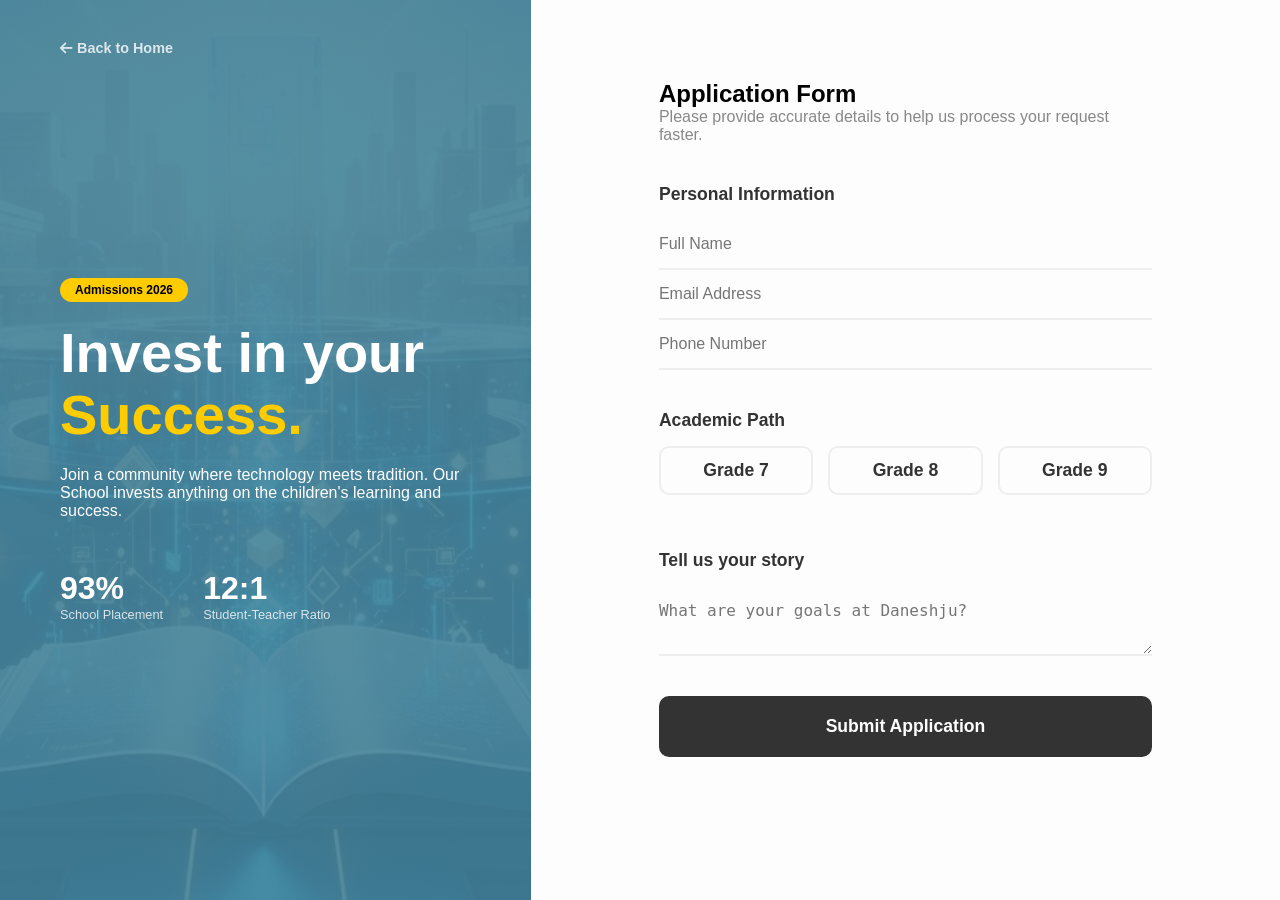
<file: admission.html>
<!DOCTYPE html>
<html lang="en">
<head>
    <meta charset="UTF-8">
    <meta name="viewport" content="width=device-width, initial-scale=1.0">
    <title>Admissions | Daneshju High</title>
    <link rel="stylesheet" href="css/style.css">
    <link rel="stylesheet" href="https://cdnjs.cloudflare.com/ajax/libs/font-awesome/6.0.0/css/all.min.css">
</head>
<body class="admissions-layout">

    <div class="split-side info-panel">
        <div class="info-content">
            <a href="index.html" class="back-home"><i class="fa-solid fa-arrow-left"></i> Back to Home</a>
            <span class="admission-tag">Admissions 2026</span>
            <h1>Invest in your <span>Success.</span></h1>
            <p>Join a community where technology meets tradition. Our School invests anything on the children's learning and success.</p>
            
            <div class="mini-stats">
                <div class="stat">
                    <span>93%</span>
                    <p>School Placement</p>
                </div>
                <div class="stat">
                    <span>12:1</span>
                    <p>Student-Teacher Ratio</p>
                </div>
            </div>
        </div>
    </div>

    <div class="split-side form-panel">
        <div class="form-scroll-container">
            <h2>Application Form</h2>
            <p class="form-subtitle">Please provide accurate details to help us process your request faster.</p>

            <form class="clean-form">
                <div class="input-section">
                    <label>Personal Information</label>
                    <input type="text" placeholder="Full Name" required>
                    <input type="email" placeholder="Email Address" required>
                    <input type="tel" placeholder="Phone Number">
                </div>

                <div class="input-section">
                    <label>Academic Path</label>
                    <div class="radio-group">
                        <label class="radio-item">
                            <input type="radio" name="grade" value="10">
                            <span>Grade 7</span>
                        </label>
                        <label class="radio-item">
                            <input type="radio" name="grade" value="11">
                            <span>Grade 8</span>
                        </label>
                        <label class="radio-item">
                            <input type="radio" name="grade" value="12">
                            <span>Grade 9</span>
                        </label>
                    </div>
                </div>

                <div class="input-section">
                    <label>Tell us your story</label>
                    <textarea placeholder="What are your goals at Daneshju?"></textarea>
                </div>

                <button type="submit" class="prime-btn">Submit Application</button>
            </form>
        </div>
    </div>

</body>
</html>
</file>
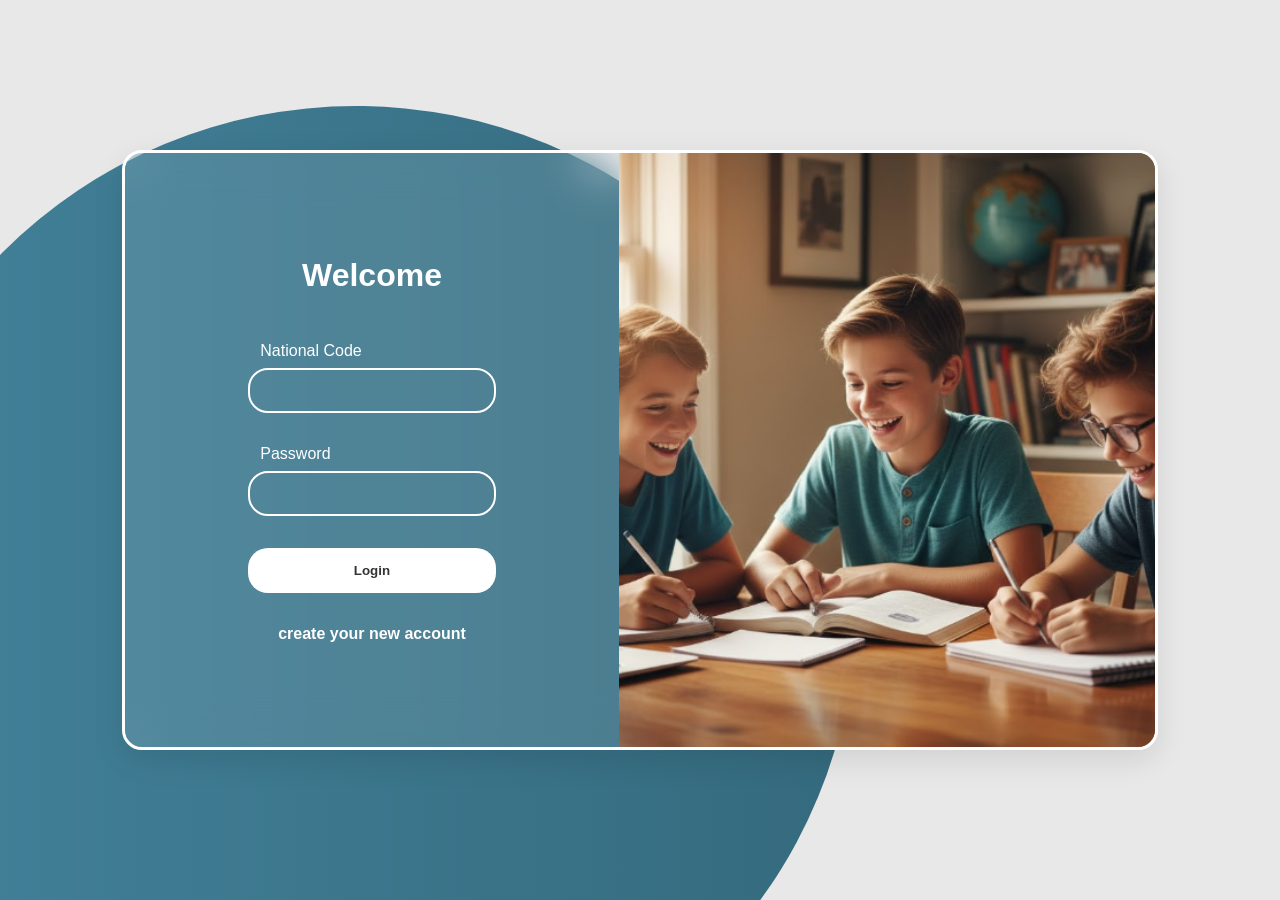
<file: login.html>
<!doctype html>
<html lang="en">
  <head>
    <meta charset="UTF-8" />
    <meta http-equiv="X-UA-Compatible" content="IE=edge" />
    <meta name="viewport" content="width=device-width, initial-scale=1.0" />
    <title>Login Page</title>
    <link rel="stylesheet" href="css/login.css" />
  </head>
  <body>
    <div class="circle_1"></div>
    <div class="login_page">
      <form action="">
        <h1>Welcome</h1>
        <div class="form-group">
          <label for="">national code</label>
          <input type="text" />
        </div>
        <div class="form-group">
          <label for="">password</label>
          <input type="password" />
        </div>
        <div class="button-form">
          <button>Login</button>
        </div>
        <div class="bottom-form">
          <a href="#"> create your new account </a>
        </div>
      </form>
      <div class="login-img">
        <img src="image/bg.png" alt="kids studying happily" />
      </div>
    </div>
  </body>
</html>
</file>
<file: css/style.css>
* {
  box-sizing: border-box;
  margin: 0;
  padding: 0;
}

html, body {
  height: 100%;
  font-family: 'Inter', sans-serif;
}

.loader {
  position: fixed;
  z-index: 99;
  top: 0;
  left: 0;
  width: 100%;
  height: 100%;
  background: white;
  display: flex;
  justify-content: center;
  align-items: center;
  background: lightgray;
}

.loader > img {
  width: 100px;
}

.loader.hidden {
  animation: fadeOut 1s;
  animation-fill-mode: forwards;
}

#title {
  text-align: center;
}

.content {
  display: flex;
  justify-content: space-evenly;
}

@keyframes fadeOut {
  100% {
    opacity: 0;
    visibility: hidden;
  }
}

.thumb {
  height: 100px;
  border: 1px solid black;
  margin: 10px;
}

.site-logo {
  color: #42829b;
  font-family: "Playwrite NZ Basic", cursive;
  font-size: 0.9rem;
  margin-left: 20px;
}

.site-logo span {
  font-weight: bold;
  color: #333;
}


.navbar {
  /* Positioning */
  position: fixed;
  top: 10px;        
  left: 50%;
  transform: translateX(-50%);
  width: 90%;        
  max-width: 1200px;
  height: 70px;
  z-index: 1000;

  /* Glassmorphism 2.0 */
  background-image: rgba(255, 255, 255, 0.7);
  backdrop-filter: blur(15px) saturate(180%);
  -webkit-backdrop-filter: blur(15px) saturate(180%);
  border: 1px solid rgba(255, 255, 255, 0.3);
  border-radius: 100px; 
  
  /* Layout */
  display: flex;
  justify-content: space-between;
  align-items: center;
  padding: 0 35px;
  box-shadow: 0 10px 30px rgba(0, 0, 0, 0.1);
}

.nav-list {
  display: flex;
  list-style: none;
  align-items: center;
}

.navbar li {
  margin: 0 10px;
}

.navbar li a {
  color: black;
  text-decoration: none;
  font-weight: bold;
  padding: 8px 16px; 
  display: block;
  border-radius: 8px;
  border: 2px solid transparent; 
  transition: all 0.3s ease;
}


.nav-list li a:hover {
  background-color: #42829b;
  color: white;
  border: 2px solid #ffcc00;
  transform: translateY(-3px); 
  box-shadow: 0 4px 12px rgba(0,0,0,0.1);
}

.nav-list a:active {
  transform: scale(0.95);
}

.nav-buttons {
  display: flex;
  align-items: center;
  gap: 15px;
  margin-right: 20px;
}

.search-box {
  position: relative;
  display: flex;
  align-items: center;
}

.search-box input {
  padding: 8px 35px 8px 15px;
  border-radius: 20px;
  border: 1px solid rgba(66, 130, 155, 0.3);
  background: rgba(255, 255, 255, 0.5);
  outline: none;
  font-size: 0.85rem;
  transition: width 0.4s ease;
  width: 150px;
}

.search-box input:focus {
  width: 200px; 
  background: white;
  border-color: #42829b;
}

.search-box i {
  position: absolute;
  right: 12px;
  color: #42829b;
  font-size: 0.9rem;
}

.login{
  font-size: 26px;
  color: #356a7d;
  cursor: pointer;
}
.login a{
  text-decoration:#356a7d;
  color: #356a7d
}
.login :hover{
  font-size: bold;
  color: #000;
  transition: ease-out;
  -webkit-transition: ease-out;
  -moz-transition: ease-out;
  -ms-transition: ease-out;
  -o-transition: ease-out;
}


/* The Portal Button */
.portal-btn {
  background-color: #42829b;
  color: white;
  border: none;
  padding: 8px 18px;
  border-radius: 20px;
  font-weight: 600;
  font-size: 0.85rem;
  cursor: pointer;
  transition: all 0.3s ease;
}

.portal-btn:hover {
  background-color: #356a7d;
  transform: scale(1.05);
  box-shadow: 0 4px 10px rgba(66, 130, 155, 0.3);
}


.hero {
  min-height: 100vh;
  background: url("image/background2.jpg") center/cover no-repeat;
  display: flex;
  align-items: center;
  justify-content: center;
  padding-top: 70px;
  position: relative;
}
.hero {
    position: relative;
    height: 100vh;
}
.hero-img {
    position: absolute;
    inset: 0;
    width: 100%;
    height: 100%;
    object-fit: cover;
}
.hero-content {
    position: relative;
    z-index: 1;
    color: white;
    text-align: center;
}

.scroll-down {
  position: absolute;
  bottom: 30px;
  left: 50%;
  transform: translateX(-50%);
  color: white;
  font-size: 2rem;
  cursor: pointer;
  z-index: 10;
  animation: bounce 2s infinite; 
  text-shadow: 0 2px 10px rgba(0,0,0,0.3);
}

/* The Bouncing Animation */
@keyframes bounce {
  0%, 20%, 50%, 80%, 100% {
    transform: translateX(-50%) translateY(0);
  }
  40% {
    transform: translateX(-50%) translateY(-10px);
  }
  60% {
    transform: translateX(-50%) translateY(-5px);
  }
}

.scroll-down:hover {
  color: #ffcc00; 
}

.student-section {
  padding: 80px 10%;
  background-color: #f9fbfc; 
  text-align: center;
}

.section-header h2 {
  font-size: 2.5rem;
  color: #333;
  margin-bottom: 10px;
}

.section-header h2 span {
  color: #42829b; 
}

/* The Grid Layout */
.card-grid {
  display: grid;
  grid-template-columns: repeat(auto-fit, minmax(280px, 1fr));
  gap: 30px;
  margin-top: 50px;
}

.student-card {
  background: white;
  padding: 40px 30px;
  border-radius: 20px;
  box-shadow: 0 10px 30px rgba(0, 0, 0, 0.05);
  transition: all 0.4s cubic-bezier(0.175, 0.885, 0.32, 1.275);
  border: 1px solid #eee;
  position: relative;
  overflow: hidden;
}

.icon-box {
  font-size: 3rem;
  color: #42829b;
  margin-bottom: 20px;
  transition: transform 0.3s ease;
}

.student-card:hover {
  transform: translateY(-15px); 
  border-color: #42829b;
  box-shadow: 0 20px 40px rgba(66, 130, 155, 0.15);
}

.student-card:hover .icon-box {
  transform: scale(1.2) rotate(10deg);
}

.card-link {
  display: inline-block;
  margin-top: 20px;
  color: #42829b;
  font-weight: bold;
  text-decoration: none;
  border-bottom: 2px solid transparent;
  transition: border 0.3s;
}

.card-link:hover {
  border-bottom: 2px solid #ffcc00;
}
.student-card::before {
  content: "";
  position: absolute;
  top: -50%;
  left: -50%;
  width: 200%;
  height: 200%;
  background: radial-gradient(circle, rgba(66, 130, 155, 0.05) 0%, transparent 70%);
  transition: all 0.6s ease;
  opacity: 0;
}

.student-card:hover::before {
  opacity: 1;
  top: -20%;
  left: -20%;
}

.teacher-section {
  padding: 100px 10%;
  background: #ffffff;
}

.teacher-container {
  display: flex;
  flex-direction: column;
  gap: 80px;
  margin-top: 50px;
}

.teacher-row {
  display: flex;
  align-items: center;
  justify-content: space-between;
  gap: 50px;
}

/* Flips the order for the "reverse" class */
.teacher-row.reverse {
  flex-direction: row-reverse;
}

/* Image Styling with Organic Shape */
.teacher-image {
  flex: 1;
  position: relative;
}

.teacher-image img {
  width: 100%;
  max-width: 450px;
  height: 500px;
  object-fit: cover;
  border-radius: 30% 70% 70% 30% / 30% 30% 70% 70%; /* "Blob" shape */
  box-shadow: 20px 20px 0px rgba(66, 130, 155, 0.1);
  transition: all 0.5s ease;
}

.teacher-row:hover .teacher-image img {
  border-radius: 50% 50% 50% 50%; 
  transform: scale(1.02);
}

/* Teacher Info Card */
.teacher-info {
  flex: 1;
  padding: 40px;
  background: rgba(255, 255, 255, 0.8);
  border: 1px solid rgba(66, 130, 155, 0.1);
  border-radius: 20px;
  box-shadow: 0 10px 30px rgba(0,0,0,0.03);
}

.role {
  color: #42829b;
  font-weight: bold;
  text-transform: uppercase;
  font-size: 0.8rem;
  letter-spacing: 2px;
}

.teacher-info h3 {
  font-size: 2rem;
  margin: 10px 0;
  color: #333;
}

.teacher-info p {
  color: #666;
  line-height: 1.8;
  margin-bottom: 20px;
}

.social-links {
  display: flex;
  gap: 15px;
  font-size: 1.2rem;
  color: #42829b;
  cursor: pointer;
}

.social-links i:hover {
  color: #ffcc00;
}


.news-section {
  padding: 80px 10%;
  background-color: #f4f7f9;
}

.news-container {
  display: grid;
  grid-template-columns: 1.5fr 1fr; 
  gap: 30px;
  margin-top: 40px;
}

/* Featured Card */
.news-card.big {
  background: white;
  border-radius: 25px;
  overflow: hidden;
  box-shadow: 0 15px 35px rgba(0,0,0,0.05);
  height: 100%;
}

.news-image {
  position: relative;
  overflow: hidden;
}

.news-image img {
  width: 100%;
  height: 350px;
  object-fit: cover;
  transition: transform 0.5s ease;
}

.news-card.big:hover img {
  transform: scale(1.05);
}

/* Glass Date Badge */
.date-badge {
  position: absolute;
  top: 20px;
  right: 20px;
  background: rgba(255, 255, 255, 0.2);
  backdrop-filter: blur(10px);
  border: 1px solid rgba(255,255,255,0.4);
  color: #003366;
  padding: 10px 15px;
  border-radius: 15px;
  text-align: center;
  font-weight: bold;
  line-height: 1;
}

.date-badge span {
  display: block;
  font-size: 0.8rem;
  text-transform: uppercase;
}

.news-content {
  padding: 30px;
}

.category {
  color: #42829b;
  font-size: 0.8rem;
  font-weight: bold;
  text-transform: uppercase;
}

/* Mini News Cards */
.news-sidebar {
  display: flex;
  flex-direction: column;
  gap: 20px;
}

.news-card.mini {
  display: flex;
  align-items: center;
  background: white;
  padding: 15px;
  border-radius: 20px;
  gap: 15px;
  transition: 0.3s;
  cursor: pointer;
}

.news-card.mini img {
  width: 100px;
  height: 80px;
  border-radius: 12px;
  object-fit: cover;
}

.news-card.mini:hover {
  transform: translateX(10px);
  background: #eef4f7;
}

.mini-content h4 {
  font-size: 0.95rem;
  color: #333;
}

.mini-content .date {
  font-size: 0.75rem;
  color: #42829b;
}


.main-footer {
  background-color: #3e7489;
  color: #d1d1d1;
  padding: 80px 10% 20px;
  font-family: 'Inter', sans-serif;
}

.footer-container {
  display: grid;
  grid-template-columns: 1.5fr 1fr 1fr 1.2fr;
  gap: 40px;
  margin-bottom: 50px;
}

.footer-col h4 {
  color: #fff;
  margin-bottom: 25px;
  font-size: 1.2rem;
  position: relative;
}

/* Yellow underline for titles */
.footer-col h4::after {
  content: '';
  position: absolute;
  left: 0;
  bottom: -8px;
  width: 30px;
  height: 2px;
  background-color: #ffcc00;
}

/* Column Specifics */
.footer-col p {
  line-height: 1.6;
  font-size: 0.9rem;
}

.footer-col ul {
  list-style: none;
}

.footer-col ul li {
  margin-bottom: 12px;
}

.footer-col ul li a {
  color: #d1d1d1;
  text-decoration: none;
  transition: 0.3s;
}

.footer-col ul li a:hover {
  color: #000;
  padding-left: 8px;
}

/* Social Icons */
.social-icons {
  display: flex;
  gap: 15px;
  margin-top: 20px;
}

.social-icons a {
  color: #fff;
  background: rgba(255, 255, 255, 0.1);
  width: 35px;
  height: 35px;
  display: flex;
  align-items: center;
  justify-content: center;
  border-radius: 50%;
  transition: 0.4s;
}

.social-icons a:hover {
  background: #4b92ae;
  transform: translateY(-5px);
}

/* Newsletter Form */
.footer-form {
  display: flex;
  margin-top: 15px;
}

.footer-form input {
  padding: 10px;
  border-radius: 5px 0 0 5px;
  border: none;
  outline: none;
  width: 100%;
}

.footer-form button {
  padding: 10px 15px;
  background-color: #42829b;
  color: white;
  border: none;
  border-radius: 0 5px 5px 0;
  cursor: pointer;
  transition: 0.3s;
}

.footer-form button:hover {
  background-color: #356a7d;
}

/* Copyright Area */
.footer-bottom {
  text-align: center;
  border-top: 1px solid rgba(255, 255, 255, 0.1);
  padding-top: 20px;
  font-size: 0.8rem;
}


.hero {
  position: relative;
  height: 100vh;
  display: flex;
  align-items: center;
  justify-content: center;
  text-align: center;
  color: white;
  overflow: hidden;
}

/* The Content Box */
.hero-content {
  max-width: 800px;
  padding: 40px;
  background: rgba(0, 0, 0, 0.2); 
  backdrop-filter: blur(5px);
  border-radius: 30px;
  border: 1px solid rgba(255, 255, 255, 0.1);
  animation: fadeInUp 1s ease-out;
}

.hero-content .badge {
  background: #ffcc00;
  color: #000;
  padding: 5px 15px;
  border-radius: 20px;
  font-size: 0.8rem;
  font-weight: bold;
  text-transform: uppercase;
  letter-spacing: 1px;
}

.hero-content h1 {
  font-size: 4rem;
  margin: 20px 0;
  line-height: 1.1;
}

.hero-content h1 span {
  color: #ffcc00; /* Gold accent */
}

/* Professional Buttons */
.hero-btns {
  display: flex;
  gap: 20px;
  justify-content: center;
  margin-top: 30px;
}

.btn-primary {
  background-color: #42829b;
  color: white;
  padding: 15px 30px;
  border: none;
  border-radius: 50px;
  font-weight: bold;
  cursor: pointer;
  /* Keep transition at 0.3s as you requested for a snappy feel */
  transition: all 0.3s ease; 
  display: inline-block;
  text-decoration: none;
  box-shadow: 0 4px 10px rgba(0, 0, 0, 0.1);
}

.btn-primary:hover {
  background-color: #ffcc00;
  color: #000;
  box-shadow: 0 6px 20px rgba(255, 204, 0, 0.4);
}

.btn-primary:active {
  transform: translateY(-1px);
  box-shadow: 0 3px 10px rgba(255, 204, 0, 0.2);
}

.btn-secondary {
  background: transparent;
  color: white;
  padding: 15px 30px;
  border: 2px solid white;
  border-radius: 50px;
  font-weight: bold;
  cursor: pointer;
  transition: 0.3s;
}



.btn-secondary:hover {
  background: white;
  color: #333;
}

/* Animation for the content */
@keyframes fadeInUp {
  from { opacity: 0; transform: translateY(30px); }
  to { opacity: 1; transform: translateY(0); }
}

.hero::after {
  content: "";
  position: absolute;
  top: 0; left: 0; width: 100%; height: 100%;
  background: inherit;
  z-index: -1;
  animation: zoomBg 20s infinite alternate;
}

@keyframes zoomBg {
  from { transform: scale(1); }
  to { transform: scale(1.1); }
}

.menu-toggle {
  display: none;
  font-size: 1.5rem;
  cursor: pointer;
  color: #42829b;
}


/* Admission page design */

.admissions-layout {
  display: flex;
  height: 100vh;
  overflow: hidden; 
  background: #fff;
}

.split-side {
  height: 100vh;
}

.info-panel {
  flex: 1;
  background: linear-gradient(rgba(66, 130, 155, 0.9), rgba(66, 130, 155, 0.9)), url('../image/background2.jpg') center/cover;
  color: white;
  display: flex;
  align-items: center;
  padding: 60px;
  position: relative;
}

.back-home {
  position: absolute;
  top: 40px;
  left: 60px;
  color: white;
  text-decoration: none;
  font-weight: bold;
  font-size: 0.9rem;
  opacity: 0.8;
}

.admission-tag {
  display: inline-block;
  background: #ffcc00;
  color: #000;
  padding: 5px 15px;
  border-radius: 50px;
  font-size: 0.75rem;
  font-weight: bold;
  margin-bottom: 20px;
}

.info-content h1 {
  font-size: 3.5rem;
  line-height: 1.1;
  margin-bottom: 20px;
}

.info-content h1 span {
  display: block;
  color: #ffcc00;
}

.mini-stats {
  display: flex;
  gap: 40px;
  margin-top: 50px;
}

.stat span {
  font-size: 2rem;
  font-weight: 800;
  display: block;
}

.stat p {
  font-size: 0.8rem;
  opacity: 0.8;
}

/* RIGHT PANEL (SCROLLING) */
.form-panel {
  flex: 1.2;
  overflow-y: auto; /* Only the form scrolls */
  padding: 80px 10%;
  background: #fdfdfd;
}

.form-subtitle {
  color: #888;
  margin-bottom: 40px;
}

.input-section {
  margin-bottom: 40px;
  display: flex;
  flex-direction: column;
}

.input-section label {
  font-weight: bold;
  margin-bottom: 15px;
  color: #333;
  font-size: 1.1rem;
}

.input-section input, .input-section textarea {
  padding: 15px 0;
  border: none;
  border-bottom: 2px solid #eee;
  background: transparent;
  font-size: 1rem;
  transition: 0.3s;
  outline: none;
}

.input-section input:focus {
  border-bottom-color: #42829b;
}

/* Creative Radio Buttons */
.radio-group {
  display: flex;
  gap: 15px;
}

.radio-item {
  flex: 1;
  cursor: pointer;
}

.radio-item input {
  display: none;
}

.radio-item span {
  display: block;
  padding: 12px;
  text-align: center;
  border: 2px solid #eee;
  border-radius: 10px;
  transition: 0.3s;
}

.radio-item input:checked + span {
  background: #42829b;
  color: white;
  border-color: #42829b;
}

.prime-btn {
  width: 100%;
  padding: 20px;
  background: #333;
  color: white;
  border: none;
  border-radius: 10px;
  font-size: 1.1rem;
  font-weight: bold;
  cursor: pointer;
  transition: 0.3s;
}

.prime-btn:hover {
  background: #42829b;
  transform: translateY(-3px);
}

.back-home:hover{
  color: #ffcc00;
}



/* --- ADMISSIONS RESPONSIVE OVERRIDES --- */
@media (max-width: 992px) {
  .menu-toggle {
    display: block; /* Show hamburger */
  }

  .list {
    position: absolute;
    top: 80px;
    right: -100%;
    width: 250px;
    height: auto;
    background: rgba(255, 255, 255, 0.95);
    backdrop-filter: blur(10px);
    border-radius: 20px;
    box-shadow: 0 10px 30px rgba(0,0,0,0.1);
    transition: 0.4s ease-in-out;
    padding: 20px;
  }

  .list.active {
    right: 5%; 
  }

  .nav-list {
    flex-direction: column; 
    align-items: center;
    gap: 15px;
  }

  .nav-list li {
    margin: 0;
    width: 100%;
    text-align: center;
  }

  .admissions-layout {
     flex-direction: column;
      height: auto;
      overflow-y: visible; 
  }

    .split-side {
        height: auto;
        width: 100%;
    }

    /* Left Panel as Header */
    .info-panel {
        padding: 100px 10% 60px;
        text-align: center;
        justify-content: center;
    }

    .info-content h1 {
        font-size: 2.5rem;
    }

    .back-home {
        left: 50%;
        transform: translateX(-50%);
        width: 100%;
    }

    .mini-stats {
        justify-content: center;
        gap: 30px;
    }

    /* Form Panel adjustments */
    .form-panel {
        padding: 50px 8%;
        background: white;
    }

    .form-scroll-container {
        max-width: 600px;
        margin: 0 auto;
    }

    /* Radio buttons on mobile */
    .radio-group {
        flex-direction: column;
        gap: 10px;
    }

    .radio-item span {
        padding: 15px;
    }

    .news-container {
    grid-template-columns: 1fr;
  }

  .footer-container {
    grid-template-columns: 1fr 1fr;
  }

  .admissions-layout {
        flex-direction: column;
        overflow-y: auto;
    }
    .info-panel {
        height: auto;
        padding: 80px 40px;
    }
    .split-side {
        height: auto;
    }
}


/* Mobile Responsive */
@media (max-width: 768px) {
  .teacher-row, .teacher-row.reverse {
    flex-direction: column;
    text-align: center;
  }
}

@media (max-width: 600px) {
  .footer-container {
    grid-template-columns: 1fr;
  }
}

/* Extra small screens (Phones) */
@media (max-width: 480px) {
  .search-box {
      display: none;
    }
    .navbar {
        width: 95%;
        padding: 0 20px;
    }
    .site-logo {
        font-size: 0.7rem;
    }

    .info-content h1 {
        font-size: 2rem;
    }
    
    .stat span {
        font-size: 1.5rem;
    }

    .form-panel {
        padding: 40px 5%;
    }
}
</file>
<file: css/login.css>
* {
    margin: 0;
    padding: 0;
    box-sizing: border-box;
}

body {
    background-color: #e8e8e8;
    display: flex;
    align-items: center;
    justify-content: center;
    height: 100vh;
    font-family: Verdana, Geneva, Tahoma, sans-serif;
    overflow: hidden;
}

input:focus,
input:active {
    outline: 0;
}

/* Background decorative circle */
.circle_1 {
    width: 1000px;
    height: 1000px;
    position: fixed;
    background-image: linear-gradient(to right, #42829b, #356a7d);
    z-index: -1;
    border-radius: 100%;
    left: -9rem;
    top: 54%;
    transform: translateY(-38%);
}

/* Main card container */
.login_page {
    width: 81%;
    max-width: 1200px;
    height: 600px;
    display: flex;
    align-items: center;
    border-radius: 20px;
    border: 3px solid #fff;
    overflow: hidden;
    box-shadow: 0 10px 30px rgba(0, 0, 0, 0.1);
}

/* Form section (Left side - wider) */
.login_page form {
    width: 60%; 
    height: 100%;
    display: flex;
    align-items: center;
    justify-content: center;
    flex-direction: column;
    background-color: rgba(255, 255, 255, 0.1);
    backdrop-filter: blur(22px);
}

.login_page form h1 {
    color: #fff;
    margin-bottom: 3rem;
}

.form-group {
    display: flex;
    flex-direction: column;
    margin-bottom: 2rem;
    width: 50%;
}

.form-group label {
    margin-bottom: 0.5rem;
    color: #fff;
    padding-left: 12px;
    text-transform: capitalize;
}

.form-group input {
    border: 2px solid #fff;
    background-color: transparent;
    height: 45px;
    border-radius: 20px;
    padding-left: 15px;
    color: #fff;
}

/* Form actions & buttons */
.button-form {
    width: 50%;
}

.button-form button {
    border: none;
    background-color: #fff;
    color: #333;
    width: 100%;
    height: 45px;
    border-radius: 20px;
    margin-bottom: 2rem;
    font-weight: 600;
    cursor: pointer;
    transition: all 0.3s ease;
}

.button-form button:hover {
    background-color: #356a7d;
    border: 2px solid #fff;
    color: #fff;
}

.bottom-form a {
    text-decoration: none;
    color: #fff;
    font-weight: 700;
    font-size: 1rem;
    transition: opacity 0.2s ease;
}

.bottom-form a:hover {
    opacity: 0.8;
}

/* Image section (Right side - narrower) */
.login-img {
    width: 65%; 
    height: 100%;
    display: flex;
    align-items: center;
    justify-content: center;
    background-color: #b9601cbb;
    overflow: hidden;
}

.login-img img {
    width: 100%;
    height: 100%;
    object-fit: cover;
}

/* Responsive adjustments */
@media screen and (max-width: 768px) {
    .login-img {
        display: none;
    }

    .login_page form {
        width: 100%;
    }

    .form-group, 
    .button-form {
        width: 80%;
    }
}
</file>
